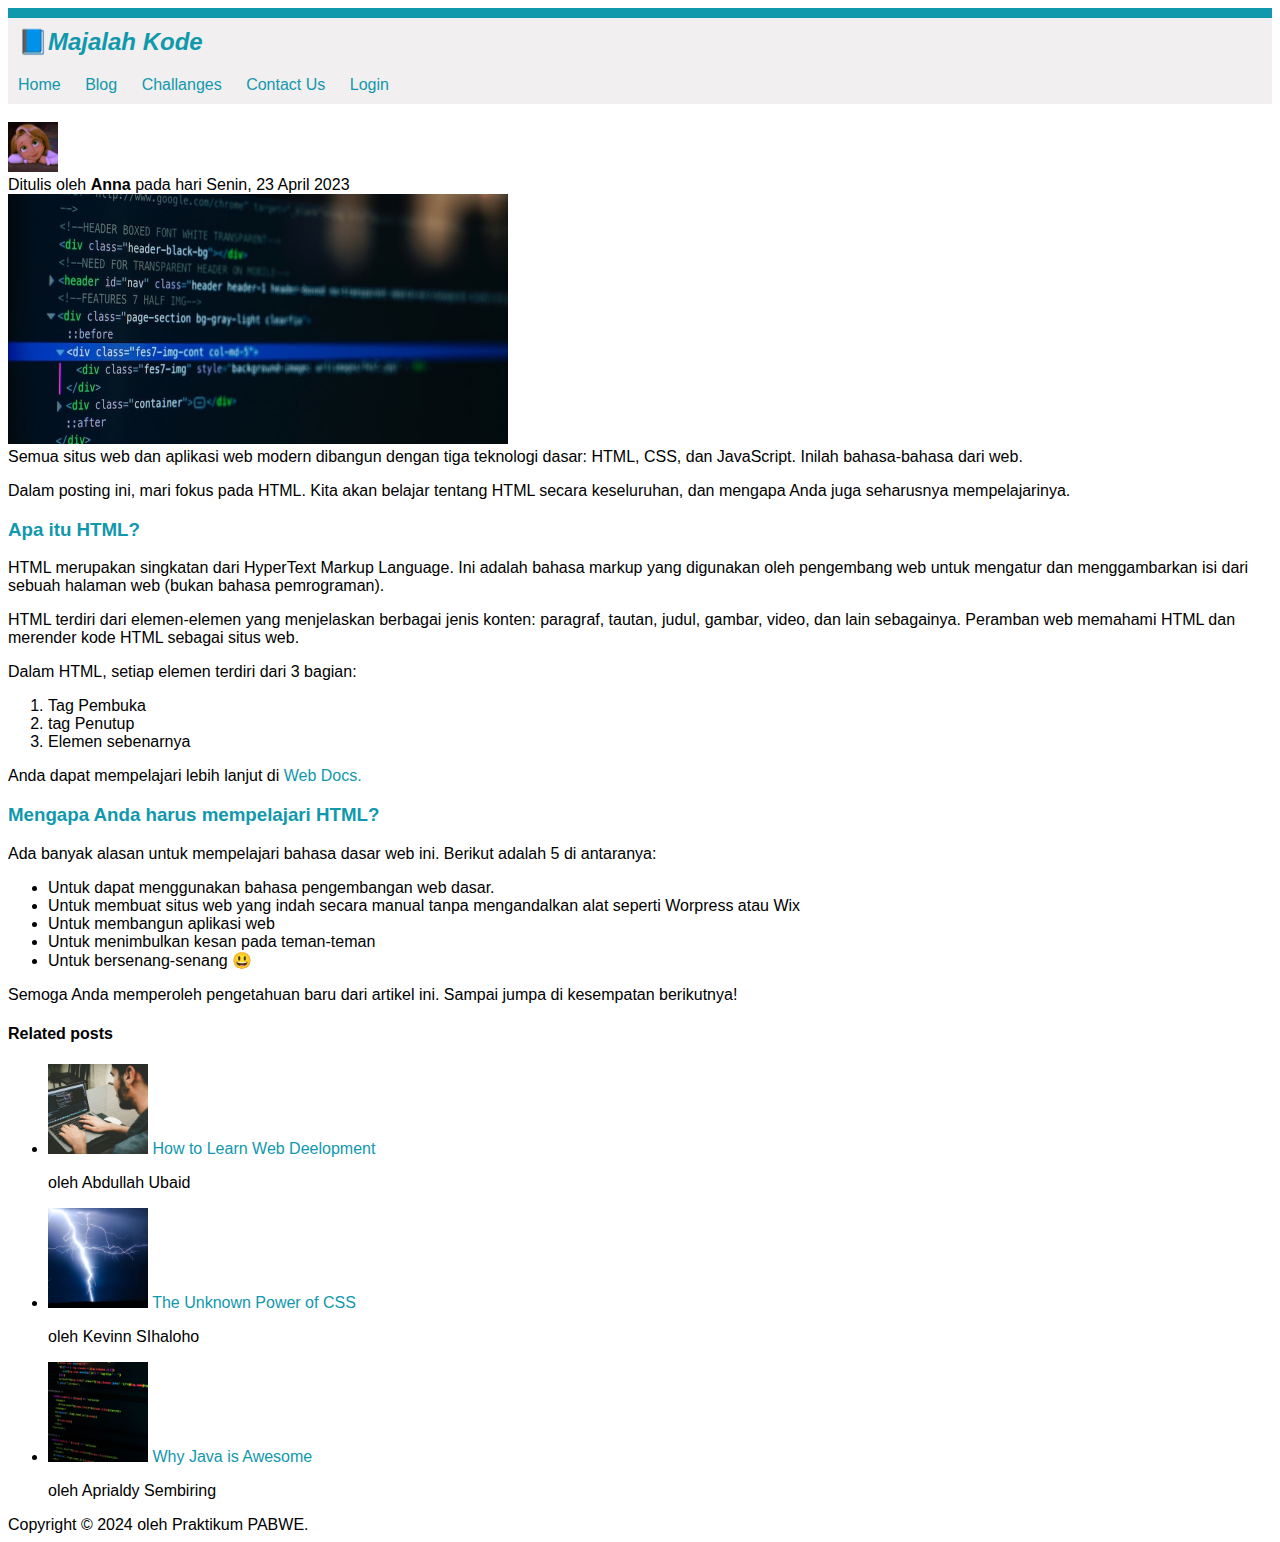
<file: index.html>
<!DOCTYPE html>
<html>
  <head>
    <meta charset="UTF-8" />
    <h2><span class="simbolbuku">&#128216;</span><i>Majalah Kode</i></h2>
    <nav class="navbar">
        <nav class="container">
        <div class="collapse navbar-collapse" id="navbarNavAltMarkup">
            <a class="nav-link" href="index.html">Home</a>
            <a class="nav-link" href="blog.html">Blog</a>
            <a class="nav-link" href="challanges.html">Challanges</a>
            <a class="nav-link" href="contactus.html">Contact Us</a>
            <a class="nav-link" href="login.html">Login</a>
    </div>
    </nav>
</nav>
    <link rel="stylesheet" href="custom.css">
  </head>
  <body>
<br>
   <img
   src="img/disney.jpg" width="50px" height="50px" />
   <br>
   Ditulis oleh <strong>Anna</strong> pada hari Senin, 23 April 2023
   <br>
   <img
   src="img/post-img.jpg" width="500px" height="250px" />
   <br>
   Semua situs web dan aplikasi web modern dibangun dengan 
   tiga teknologi dasar: HTML, CSS, dan JavaScript. Inilah bahasa-bahasa dari web.
   <p>
   Dalam posting ini, mari fokus pada HTML. Kita akan belajar tentang HTML secara keseluruhan, dan mengapa Anda juga seharusnya mempelajarinya.
  </p>
  <h3>Apa itu HTML?</h3>
  HTML merupakan singkatan dari HyperText Markup Language. Ini adalah bahasa markup yang digunakan
  oleh pengembang web untuk mengatur dan menggambarkan isi dari sebuah halaman web (bukan bahasa pemrograman).
  <p>
    HTML terdiri dari elemen-elemen yang menjelaskan berbagai jenis konten: paragraf, tautan, judul, gambar, video, dan lain sebagainya.
    Peramban web memahami HTML dan merender kode HTML sebagai situs web.
  </p>
  Dalam HTML, setiap elemen terdiri dari 3 bagian:
<p>
  <ol>
    <li>
      Tag Pembuka
    </li>
    <li>
      tag Penutup
    </li>
    <li>
      Elemen sebenarnya
    </li>
  </ol>
  Anda dapat mempelajari lebih lanjut di <a href="https://developer.mozilla.org/en-US/docs/Web/HTML" >Web Docs.</a>
</p>
<h3>Mengapa Anda harus mempelajari HTML?</h3>
Ada banyak alasan untuk mempelajari bahasa dasar web ini. Berikut adalah 5 di antaranya:
<ul>
  <li>
    Untuk dapat menggunakan bahasa pengembangan web dasar.
  </li>
  <li>
    Untuk membuat situs web yang indah secara manual tanpa mengandalkan alat seperti Worpress atau Wix
  </li>
  <li>
    Untuk membangun aplikasi web
  </li>
  <li>
    Untuk menimbulkan kesan pada teman-teman
  </li>
  <li>
    Untuk bersenang-senang 😃
  </li>
</ul>
Semoga Anda memperoleh pengetahuan baru dari artikel ini. Sampai jumpa di kesempatan berikutnya!

    <h4>Related posts</h4>
    <ul>
      <li>
        <img
    src="img/related-1.jpg" width="100px" height="90px"/>
    <a href="https://www.bing.com/search?pglt=41&q=how+to+learn+web+development&cvid=705dc4a8f8b440aea5c4f8fe5ff409f6&aqs=edge.0.69i59j69i57j0l7.2899j0j1&FORM=ANNTA1&PC=ACTS">How to Learn Web Deelopment</a>
    <p>oleh Abdullah Ubaid</p>
      </li>
      <li>
        <img
        src="img/related-2.jpg" width="100px" height="100px"/>
        <a href="https://medium.com/codex/the-true-power-of-css-columns-2e620ad66282">The Unknown Power of CSS</a>
        <p>oleh Kevinn SIhaloho</p>
      </li>
      <li>
        <img
        src="img/related-3.jpg" width="100px" height="100px"/>
        <a href="https://www.bing.com/search?q=Why+Java+is+Awesome&qs=n&form=QBRE&sp=-1&lq=0&pq=why+java+is+awesome&sc=0-19&sk=&cvid=65FB7B3E6F23402C8CABF407D3DB5A2A&ghsh=0&ghacc=0&ghpl=">Why Java is Awesome</a>
        <p>oleh Aprialdy Sembiring</p>
      </li>
    </ul>
    Copyright &copy; 2024 oleh Praktikum PABWE.
  </body>
</html>
</file>
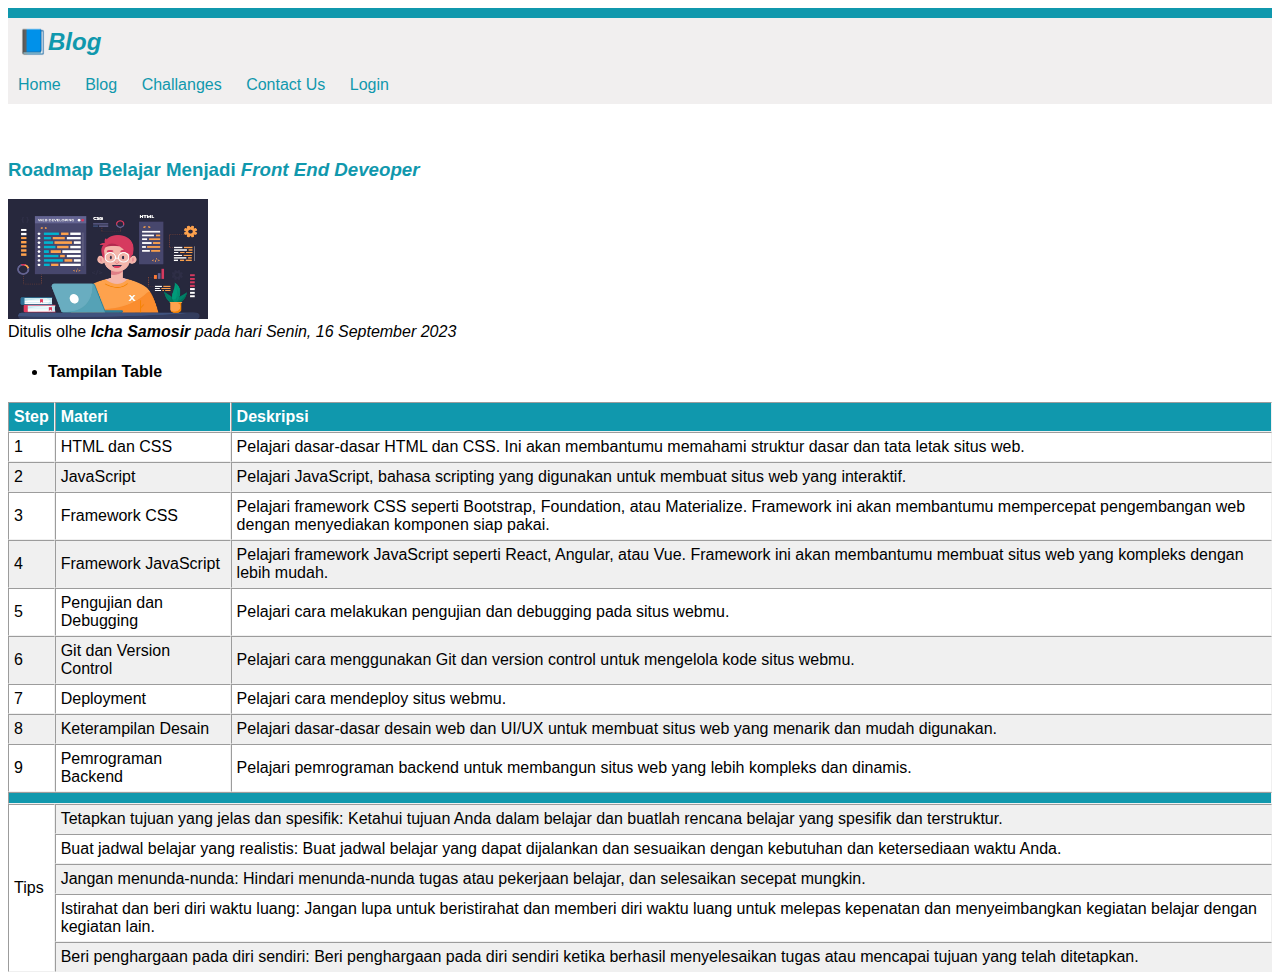
<file: blog.html>
<!DOCTYPE html>
<html>
  <head>
    <meta charset="UTF-8" />
    <h2><span class="simbolbuku">&#128216;</span><i>Blog</i></h2>
    <nav class="navbar">
        <nav class="container">
        <div class="collapse navbar-collapse" id="navbarNavAltMarkup">
            <a class="nav-link" href="index.html">Home</a>
            <a class="nav-link" href="blog.html">Blog</a>
            <a class="nav-link" href="challanges.html">Challanges</a>
            <a class="nav-link" href="contactus.html">Contact Us</a>
            <a class="nav-link" href="login.html">Login</a>
    </div>
    </nav>
</nav>
    <link rel="stylesheet" href="custom.css">
  </head>
  <body>
<br><br>
    <h3>Roadmap Belajar Menjadi <i>Front End Deveoper</i></h3>
    <img
    src="img/blog.jpg" width="200px" height="120px" />
    <br>
    Ditulis olhe <i><strong>Icha Samosir</strong> pada hari Senin, 16 September 2023</i>
    <ul>
        <li><h4>Tampilan Table</h4></li>
    </ul>
    <table border="1" cellspacing="0" cellpadding="5">
      <thead>
          <tr align="left">
              <th>Step</th>
              <th>Materi</th>
              <th>Deskripsi</th>
          </tr>
      </thead>
      <tbody>
          <tr>
              <td>1</td>
              <td>HTML dan CSS</td>
              <td>
                  Pelajari dasar-dasar HTML dan CSS. Ini akan membantumu memahami
                  struktur dasar dan tata letak situs web.
              </td>
          </tr>
          <tr class="even-row">
              <td>2</td>
              <td>JavaScript</td>
              <td>
                  Pelajari JavaScript, bahasa scripting yang digunakan untuk membuat
                  situs web yang interaktif.
              </td>
          </tr>
          <tr>
              <td>3</td>
              <td>Framework CSS</td>
              <td>
                  Pelajari framework CSS seperti Bootstrap, Foundation, atau
                  Materialize. Framework ini akan membantumu mempercepat
                  pengembangan web dengan menyediakan komponen siap pakai.
              </td>
          </tr>
          <tr class="even-row">
              <td>4</td>
              <td>Framework JavaScript</td>
              <td>
                  Pelajari framework JavaScript seperti React, Angular, atau Vue.
                  Framework ini akan membantumu membuat situs web yang kompleks
                  dengan lebih mudah.
              </td>
          </tr>
          <tr>
              <td>5</td>
              <td>Pengujian dan Debugging</td>
              <td>
                  Pelajari cara melakukan pengujian dan debugging pada situs webmu.
              </td>
          </tr>
          <tr class="even-row">
              <td>6</td>
              <td>Git dan Version Control</td>
              <td>
                  Pelajari cara menggunakan Git dan version control untuk mengelola
                  kode situs webmu.
              </td>
          </tr>
          <tr>
              <td>7</td>
              <td>Deployment</td>
              <td>Pelajari cara mendeploy situs webmu.</td>
          </tr>
          <tr class="even-row">
              <td>8</td>
              <td>Keterampilan Desain</td>
              <td>
                  Pelajari dasar-dasar desain web dan UI/UX untuk membuat situs web
                  yang menarik dan mudah digunakan.
              </td>
          </tr>
          <tr>
              <td>9</td>
              <td>Pemrograman Backend</td>
              <td>
                  Pelajari pemrograman backend untuk membangun situs web yang lebih
                  kompleks dan dinamis.
              </td>
          </tr>
          <tr class="empty-row">
            <td colspan="3"></td>
        </tr>
        
          <tr id="center">
              <td rowspan="6">Tips</td>
          </tr>
          <tr class="even-row">
              <td colspan="2">
                  Tetapkan tujuan yang jelas dan spesifik: Ketahui tujuan Anda dalam
                  belajar dan buatlah rencana belajar yang spesifik dan terstruktur.
              </td>
          </tr>
          <tr>
              <td colspan="2">
                  Buat jadwal belajar yang realistis: Buat jadwal belajar yang dapat 
                  dijalankan dan sesuaikan dengan kebutuhan dan ketersediaan waktu
                  Anda.
              </td>
          </tr>
          <tr class="even-row">
              <td colspan="2">
                  Jangan menunda-nunda: Hindari menunda-nunda tugas atau pekerjaan
                  belajar, dan selesaikan secepat mungkin.
              </td>
          </tr>
          <tr>
              <td colspan="2">
                  Istirahat dan beri diri waktu luang: Jangan lupa untuk
                  beristirahat dan memberi diri waktu luang untuk melepas kepenatan
                  dan menyeimbangkan kegiatan belajar dengan kegiatan lain.
              </td>
          </tr>
          <tr class="even-row">
              <td colspan="2">
                  Beri penghargaan pada diri sendiri: Beri penghargaan pada diri
                  sendiri ketika berhasil menyelesaikan tugas atau mencapai tujuan
                  yang telah ditetapkan.
              </td>
          </tr>
      </tbody>
  </table>
  </body>

</html>
</file>
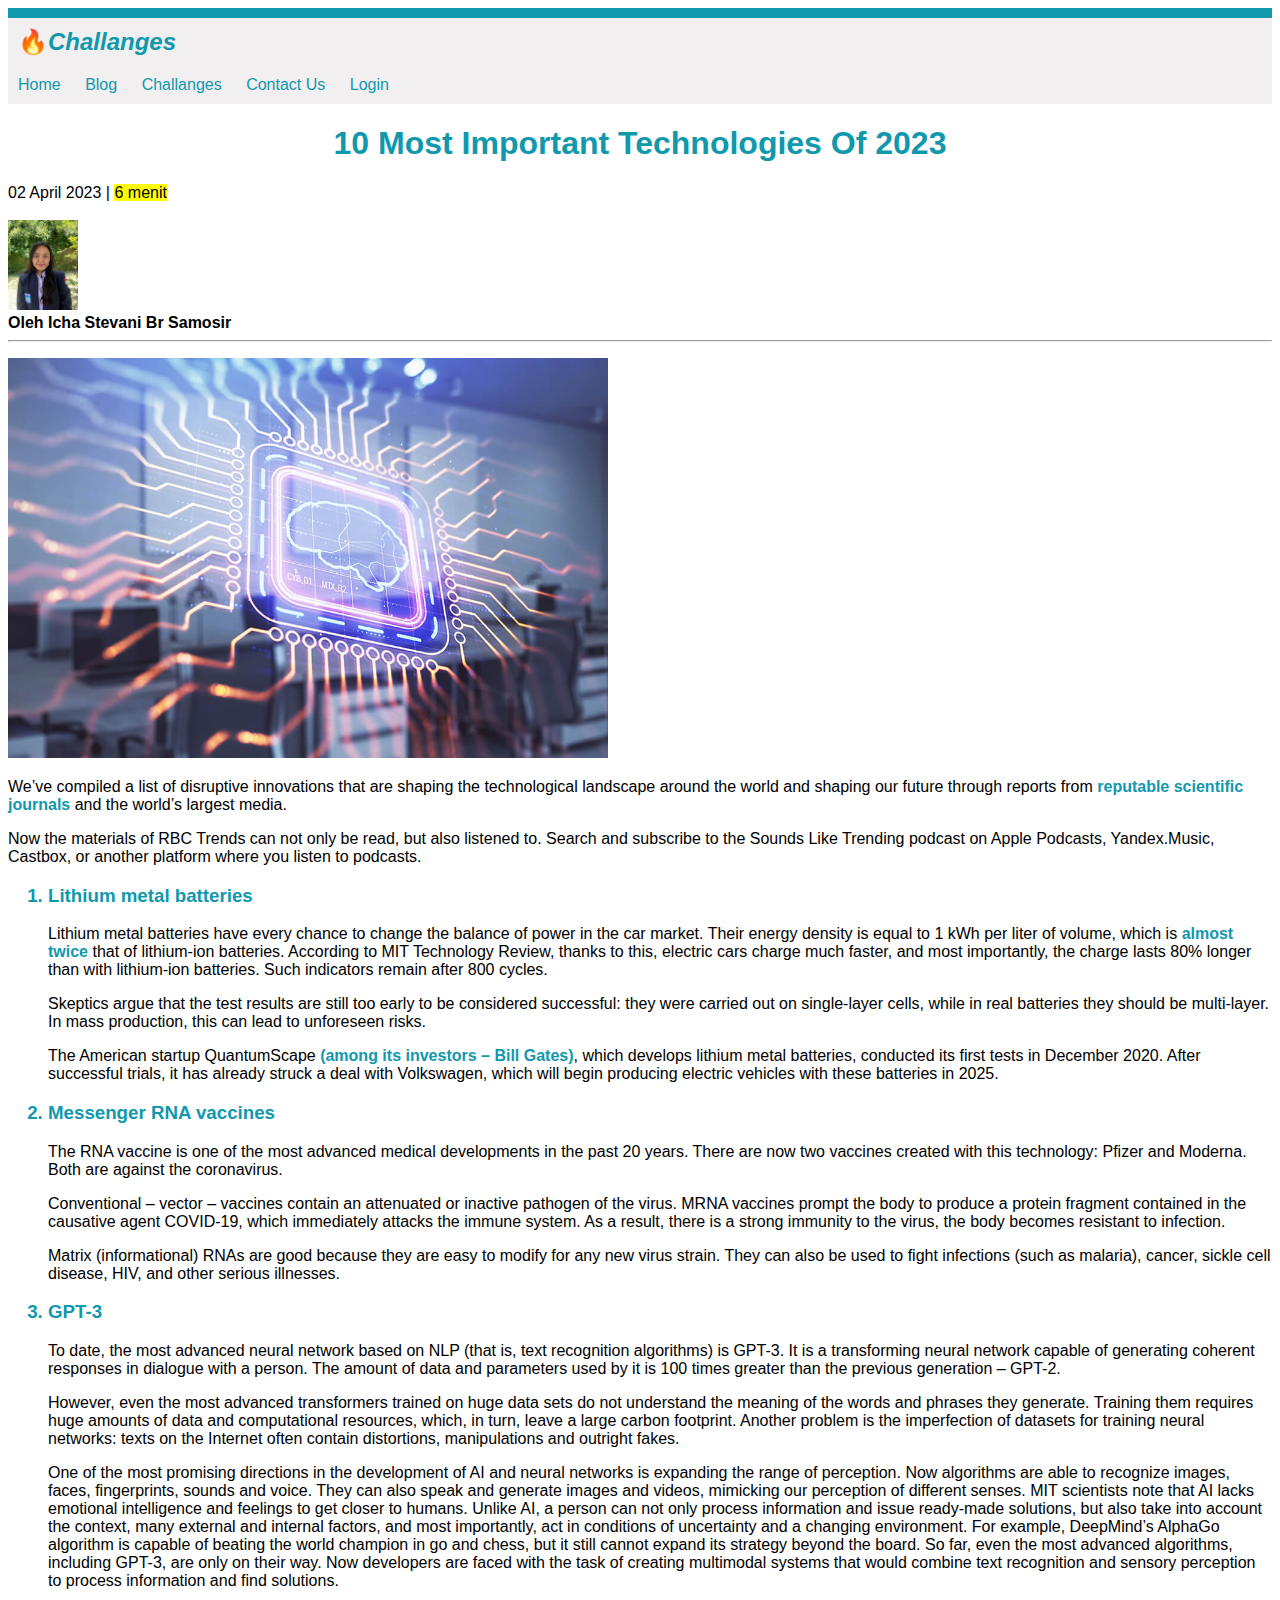
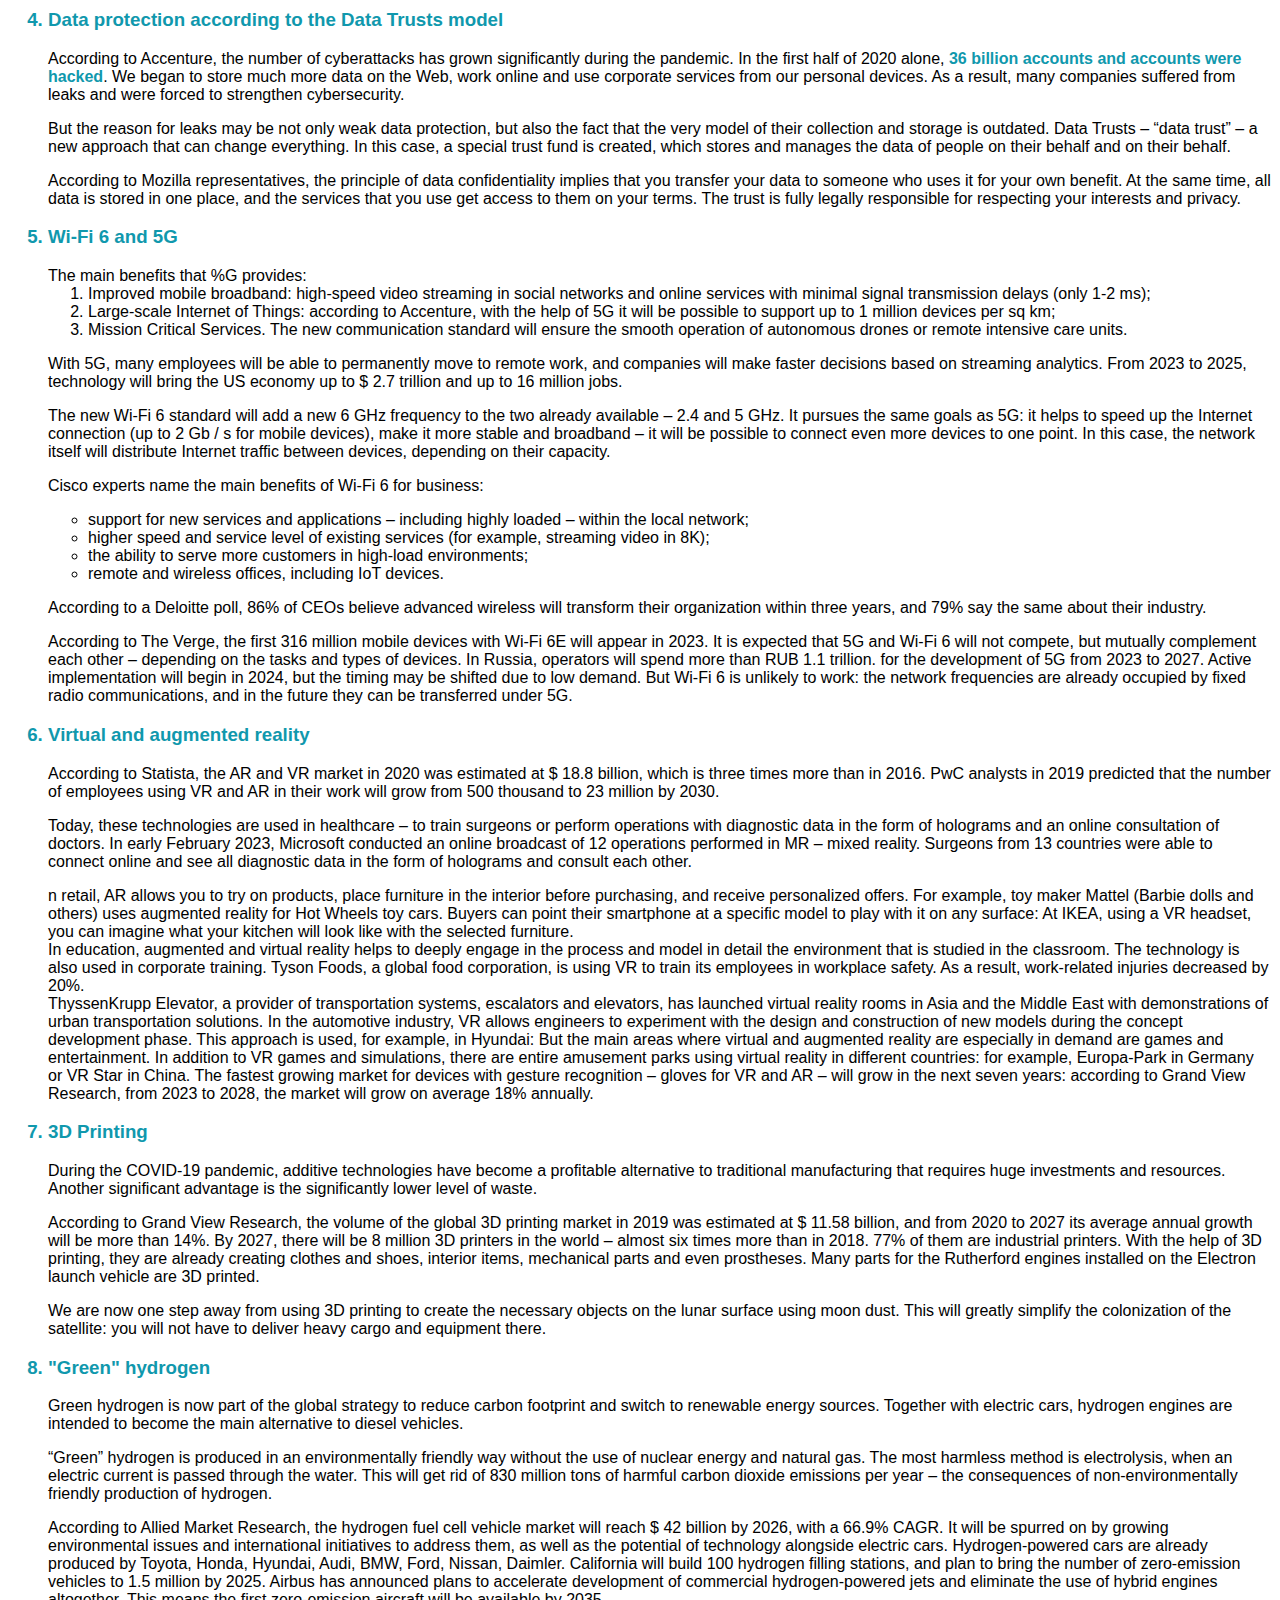
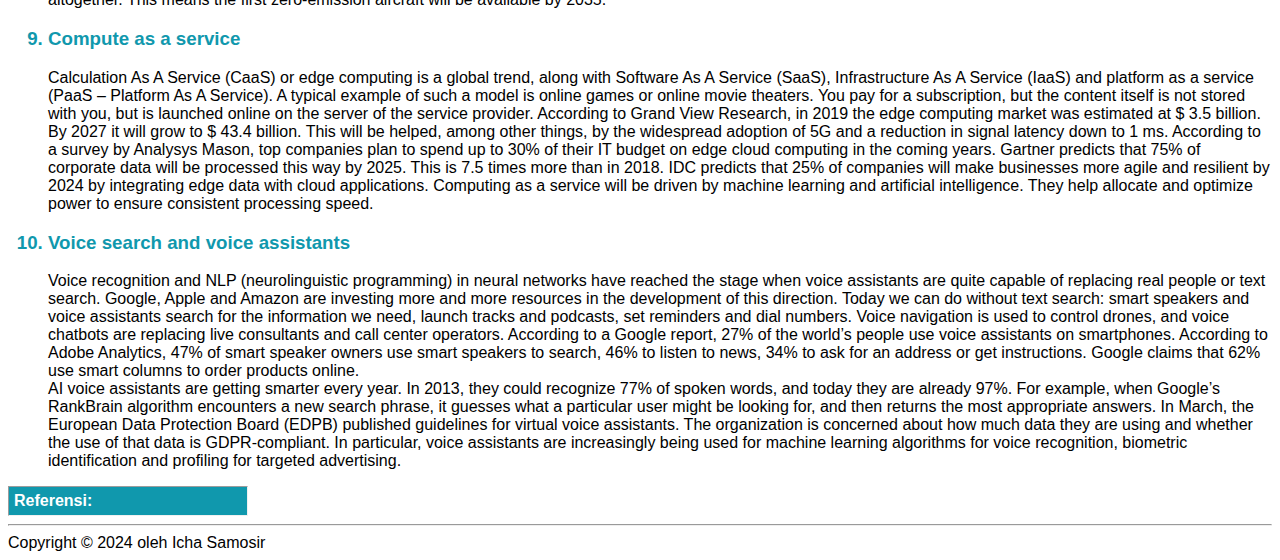
<file: challanges.html>
<!DOCTYPE html>
<html>
  <head>
    <meta charset="UTF-8" />
    <h2><span class="simbolapi">&#128293;<i>Challanges</i></h2>
     <nav class="navbar">
      <nav class="container">
      <div class="collapse navbar-collapse" id="navbarNavAltMarkup">
        <a class="nav-link" href="index.html">Home</a>
        <a class="nav-link" href="blog.html">Blog</a>
        <a class="nav-link" href="challanges.html">Challanges</a>
        <a class="nav-link" href="contactus.html">Contact Us</a>
        <a class="nav-link" href="login.html">Login</a>
  </div>
  </nav>
</nav>
    <link rel="stylesheet" href="custom.css">
  </head>
  <body>
    <h1>10 Most Important Technologies Of 2023</h1>
  02 April 2023 | <mark>6 menit</mark>
  <br><br>
  <img
  src="img/Icha Samosir.jpeg" width="70px" height="90px" />
  <br>
  <strong>Oleh Icha Stevani Br Samosir</strong>
  <hr>
  <p>
    <img
    src="img/GPT-3.jpg" width="600px" height="400px" />
  </p>
  <p>
    We’ve compiled a list of disruptive innovations that are shaping the technological landscape around the world
    and shaping our future through reports from <b>reputable scientific journals</b> and the world’s largest media.
  </p>
  <p>
    Now the materials of RBC Trends can not only be read, but also listened to. Search and subscribe to the Sounds
    Like Trending podcast on Apple Podcasts, Yandex.Music, Castbox, or another platform where you listen to podcasts.
  </p>
  <ol>
    <h3>
    <li>
      Lithium metal batteries
    </li>
  </h3>
  <p>
  Lithium metal batteries have every chance to change the balance of power in the car market. Their energy density is
  equal to 1 kWh per liter of volume, which is <b>almost twice</b> that of lithium-ion batteries. According to MIT Technology
  Review, thanks to this, electric cars charge much faster, and most importantly, the charge lasts 80% longer than with
  lithium-ion batteries. Such indicators remain after 800 cycles.
</p>
  <p>
    Skeptics argue that the test results are still too early to be considered successful: they were carried out on single-layer cells, while in real batteries they should be multi-layer. In mass production, this can lead to unforeseen risks.
  </p>
    The American startup QuantumScape <b>(among its investors – Bill Gates)</b>, which develops lithium metal batteries, conducted its first tests in December 2020. After successful trials, it has already struck a deal with Volkswagen, 
    which will begin producing electric vehicles with these batteries in 2025.
  <h3>
    <li>
      Messenger RNA vaccines
    </li>
  </h3>
  The RNA vaccine is one of the most advanced medical developments in the past 20 years. There are now two vaccines created with this technology: Pfizer and Moderna. Both are against the coronavirus.
  <p>
    Conventional – vector – vaccines contain an attenuated or inactive pathogen of the virus. MRNA vaccines prompt the body to produce a protein fragment contained in the causative agent COVID-19, which immediately attacks the immune system. As a result, there is a strong immunity to the virus, the body becomes resistant to infection.
  </p>
  Matrix (informational) RNAs are good because they are easy to modify for any new virus strain. They can also be used to fight infections (such as malaria), cancer, sickle cell disease, HIV, and other serious illnesses.
<h3>
  <li>
    GPT-3
  </li>
</h3>
To date, the most advanced neural network based on NLP (that is, text recognition algorithms) is GPT-3. It is a transforming neural network capable of generating coherent responses in dialogue with a person. The amount of data and parameters used by it is 100 times greater than the previous generation – GPT-2.
<p>
  However, even the most advanced transformers trained on huge data sets do not understand the meaning of the words and phrases they generate. Training them requires huge amounts of data and computational resources, which, in turn, leave a large carbon footprint. Another problem is the imperfection of datasets for training neural networks: texts on the Internet often contain distortions, manipulations and outright fakes.
</p>
One of the most promising directions in the development of AI and neural networks is expanding the range of perception. Now algorithms are able to recognize images, faces, fingerprints, sounds and voice. They can also speak and generate images and videos, mimicking our perception of different senses. MIT scientists note that AI lacks emotional intelligence and feelings to get closer to humans. Unlike AI, a person can not only process information and issue ready-made solutions, but also take into account the context, many external and internal factors, and most importantly, act in conditions of uncertainty and a changing environment. For example, DeepMind’s AlphaGo algorithm is capable of beating the world champion in go and chess, but it still cannot expand its strategy beyond the board.
So far, even the most advanced algorithms, including GPT-3, are only on their way. Now developers are faced with the task of creating multimodal systems that would combine text recognition and sensory perception to process information and find solutions.
<h3>
  <li>Data protection according to the Data Trusts model</li>
</h3>
According to Accenture, the number of cyberattacks has grown significantly during the pandemic. In the first half of 2020 alone, <b>36 billion accounts and accounts were hacked</b>. We began to store much more data on the Web, work online and use corporate services from our personal devices. As a result, many companies suffered from leaks and were forced to strengthen cybersecurity.
<p>
  But the reason for leaks may be not only weak data protection, but also the fact that the very model of their collection and storage is outdated. Data Trusts – “data trust” – a new approach that can change everything. In this case, a special trust fund is created, which stores and manages the data of people on their behalf and on their behalf.
</p>
According to Mozilla representatives, the principle of data confidentiality implies that you transfer your data to someone who uses it for your own benefit. At the same time, all data is stored in one place, and the services that you use get access to them on your terms. The trust is fully legally responsible for respecting your interests and privacy.

<h3>
  <li>
    Wi-Fi 6 and 5G
  </li>
</h3>
</p>
  The main benefits that %G provides:
<ol>
  <li>
    Improved mobile broadband: high-speed video streaming in social networks and online services with minimal signal transmission delays (only 1-2 ms);
  </li>
  <li>
    Large-scale Internet of Things: according to Accenture, with the help of 5G it will be possible to support up to 1 million devices per sq km;
  </li>
  <li>
    Mission Critical Services. The new communication standard will ensure the smooth operation of autonomous drones or remote intensive care units.
  </li>
</ol>
<p>
  With 5G, many employees will be able to permanently move to remote work, and companies will make faster decisions based on streaming analytics. From 2023 to 2025, technology will bring the US economy up to $ 2.7 trillion and up to 16 million jobs.
</p>
The new Wi-Fi 6 standard will add a new 6 GHz frequency to the two already available – 2.4 and 5 GHz. It pursues the same goals as 5G: it helps to speed up the Internet connection (up to 2 Gb / s for mobile devices), make it more stable and broadband – it will be possible to connect even more devices to one point. In this case, the network itself will distribute Internet traffic between devices, depending on their capacity.
<p>
Cisco experts name the main benefits of Wi-Fi 6 for business:
</p>
<ul>
  <li>
    support for new services and applications – including highly loaded – within the local network;
  </li>
  <li>
    higher speed and service level of existing services (for example, streaming video in 8K);
  </li>
  <li>
    the ability to serve more customers in high-load environments;
  </li>
  <li>
    remote and wireless offices, including IoT devices.
  </li>
</ul>
<p>
According to a Deloitte poll, 86% of CEOs believe advanced wireless will transform their organization within three years, and 79% say the same about their industry.
</p>
According to The Verge, the first 316 million mobile devices with Wi-Fi 6E will appear in 2023. It is expected that 5G and Wi-Fi 6 will not compete, but mutually complement each other – depending on the tasks and types of devices.
In Russia, operators will spend more than RUB 1.1 trillion. for the development of 5G from 2023 to 2027. Active implementation will begin in 2024, but the timing may be shifted due to low demand. But Wi-Fi 6 is unlikely to work: the network frequencies are already occupied by fixed radio communications, and in the future they can be transferred under 5G.
<h3>
  <li>
    Virtual and augmented reality
  </li>
</h3>
According to Statista, the AR and VR market in 2020 was estimated at $ 18.8 billion, which is three times more than in 2016. PwC analysts in 2019 predicted that the number of employees using VR and AR in their work will grow from 500 thousand to 23 million by 2030.
<p>
  Today, these technologies are used in healthcare – to train surgeons or perform operations with diagnostic data in the form of holograms and an online consultation of doctors. In early February 2023, Microsoft conducted an online broadcast of 12 operations performed in MR – mixed reality. Surgeons from 13 countries were able to connect online and see all diagnostic data in the form of holograms and consult each other.
</p>
n retail, AR allows you to try on products, place furniture in the interior before purchasing, and receive personalized offers. For example, toy maker Mattel (Barbie dolls and others) uses augmented reality for Hot Wheels toy cars. Buyers can point their smartphone at a specific model to play with it on any surface:

At IKEA, using a VR headset, you can imagine what your kitchen will look like with the selected furniture.
<br>
  In education, augmented and virtual reality helps to deeply engage in the process and model in detail the environment that is studied in the classroom. The technology is also used in corporate training. Tyson Foods, a global food corporation, is using VR to train its employees in workplace safety. As a result, work-related injuries decreased by 20%.
<br>
ThyssenKrupp Elevator, a provider of transportation systems, escalators and elevators, has launched virtual reality rooms in Asia and the Middle East with demonstrations of urban transportation solutions.
In the automotive industry, VR allows engineers to experiment with the design and construction of new models during the concept development phase. This approach is used, for example, in Hyundai:
But the main areas where virtual and augmented reality are especially in demand are games and entertainment. In addition to VR games and simulations, there are entire amusement parks using virtual reality in different countries: for example, Europa-Park in Germany or VR Star in China.
The fastest growing market for devices with gesture recognition – gloves for VR and AR – will grow in the next seven years: according to Grand View Research, from 2023 to 2028, the market will grow on average 18% annually.
<h3>
  <li>
    3D Printing
  </li>
</h3>
During the COVID-19 pandemic, additive technologies have become a profitable alternative to traditional manufacturing that requires huge investments and resources. Another significant advantage is the significantly lower level of waste.
<p>
  According to Grand View Research, the volume of the global 3D printing market in 2019 was estimated at $ 11.58 billion, and from 2020 to 2027 its average annual growth will be more than 14%. By 2027, there will be 8 million 3D printers in the world – almost six times more than in 2018. 77% of them are industrial printers. With the help of 3D printing, they are already creating clothes and shoes, interior items, mechanical parts and even prostheses. Many parts for the Rutherford engines installed on the Electron launch vehicle are 3D printed.
</p>
We are now one step away from using 3D printing to create the necessary objects on the lunar surface using moon dust. This will greatly simplify the colonization of the satellite: you will not have to deliver heavy cargo and equipment there.
<h3>
  <li>"Green" hydrogen</li>
</h3>
<p>Green hydrogen is now part of the global strategy to reduce carbon footprint and switch to renewable energy sources. Together with electric cars, hydrogen engines are intended to become the main alternative to diesel vehicles.</p>
“Green” hydrogen is produced in an environmentally friendly way without the use of nuclear energy and natural gas. The most harmless method is electrolysis, when an electric current is passed through the water. This will get rid of 830 million tons of harmful carbon dioxide emissions per year – the consequences of non-environmentally friendly production of hydrogen.
<p>According to Allied Market Research, the hydrogen fuel cell vehicle market will reach $ 42 billion by 2026, with a 66.9% CAGR. It will be spurred on by growing environmental issues and international initiatives to address them, as well as the potential of technology alongside electric cars.
  Hydrogen-powered cars are already produced by Toyota, Honda, Hyundai, Audi, BMW, Ford, Nissan, Daimler. California will build 100 hydrogen filling stations, and plan to bring the number of zero-emission vehicles to 1.5 million by 2025.
  Airbus has announced plans to accelerate development of commercial hydrogen-powered jets and eliminate the use of hybrid engines altogether. This means the first zero-emission aircraft will be available by 2035.</p>
<h3>
  <li>
    Compute as a service
  </li>
</h3>
Calculation As A Service (CaaS) or edge computing is a global trend, along with Software As A Service (SaaS), Infrastructure As A Service (IaaS) and platform as a service (PaaS – Platform As A Service). A typical example of such a model is online games or online movie theaters. You pay for a subscription, but the content itself is not stored with you, but is launched online on the server of the service provider.
According to Grand View Research, in 2019 the edge computing market was estimated at $ 3.5 billion. By 2027 it will grow to $ 43.4 billion. This will be helped, among other things, by the widespread adoption of 5G and a reduction in signal latency down to 1 ms. According to a survey by Analysys Mason, top companies plan to spend up to 30% of their IT budget on edge cloud computing in the coming years. Gartner predicts that 75% of corporate data will be processed this way by 2025. This is 7.5 times more than in 2018.
IDC predicts that 25% of companies will make businesses more agile and resilient by 2024 by integrating edge data with cloud applications. Computing as a service will be driven by machine learning and artificial intelligence. They help allocate and optimize power to ensure consistent processing speed.
<h3>
  <li>
    Voice search and voice assistants
  </li>
</h3>
Voice recognition and NLP (neurolinguistic programming) in neural networks have reached the stage when voice assistants are quite capable of replacing real people or text search. Google, Apple and Amazon are investing more and more resources in the development of this direction.
Today we can do without text search: smart speakers and voice assistants search for the information we need, launch tracks and podcasts, set reminders and dial numbers. Voice navigation is used to control drones, and voice chatbots are replacing live consultants and call center operators.
According to a Google report, 27% of the world’s people use voice assistants on smartphones. According to Adobe Analytics, 47% of smart speaker owners use smart speakers to search, 46% to listen to news, 34% to ask for an address or get instructions. Google claims that 62% use smart columns to order products online.
<br>
  AI voice assistants are getting smarter every year. In 2013, they could recognize 77% of spoken words, and today they are already 97%. For example, when Google’s RankBrain algorithm encounters a new search phrase, it guesses what a particular user might be looking for, and then returns the most appropriate answers.
  In March, the European Data Protection Board (EDPB) published guidelines for virtual 
  voice assistants. The organization is concerned about how much data they are using and whether the use of that data 
  is GDPR-compliant. In particular, voice assistants are increasingly being used for machine learning algorithms for voice recognition, 
  biometric identification and profiling for targeted advertising.
</ol>
<table border="1" cellspacing="0" cellpadding="5">
  <thead>
    <tr align="'left">
      <th> Referensi: <a href="https://etechnologytrends.com/10-most-important-technologies-of-2023/">Airport Technology</a></th>
    </tr>
  </thead>
</table>
<hr>
 Copyright &copy; 2024 oleh Icha Samosir
  </body>
</html>
</file>
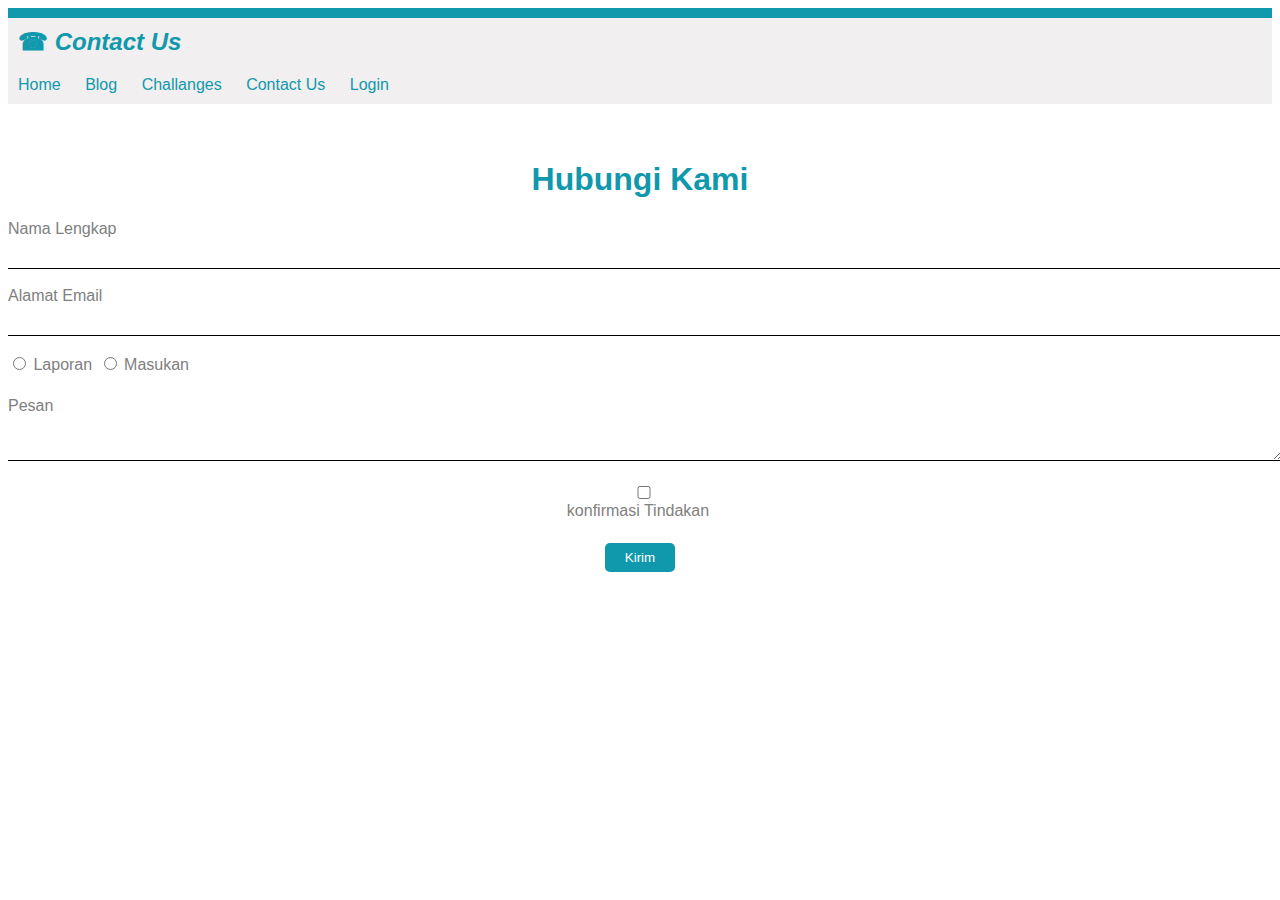
<file: contactus.html>
<!DOCTYPE html>
<html>
<head>
    <meta charset="UTF-8" />
    <h2><span class="simboltelepon">&#9742;</span><i> Contact Us</i></h2>
    <nav class="navbar">
        <nav class="container">
        <div class="collapse navbar-collapse" id="navbarNavAltMarkup">
            <a class="nav-link" href="index.html">Home</a>
            <a class="nav-link" href="blog.html">Blog</a>
            <a class="nav-link" href="challanges.html">Challanges</a>
            <a class="nav-link" href="contactus.html">Contact Us</a>
            <a class="nav-link" href="login.html">Login</a>
    </div>
    </nav>
    <link rel="stylesheet" href="custom.css">
</head>
<body>
  <link rel="stylesheet" href="custom.css">
</nav>
    <br><br>
    <h1>Hubungi Kami</h1>
    <form id="ContactUs-form">
            <label for="Nama">Nama Lengkap</label>
            <input type="text" id="Nama" name="Nama" required>
            <br><br>
            <label for="Email">Alamat Email</label>
            <input type="text" id="Email" name="Email" required>
            <br><br>
            <div class="radio-group">
                <label for="radio1">
                    <input type="radio" id="radio1" name="kategori" value="Laporan"> Laporan
                </label>
                <label for="radio2">
                    <input type="radio" id="radio2" name="kategori" value="Masukan"> Masukan
                </label>
            </div>
            <br>
            <label for="pesan">Pesan</label>
            <textarea id="pesan" name="Pesan" required></textarea>
            <br><br>
            <div class="checkbox-container">
                <input type="checkbox" id="konfirmasi" name="konfirmasi" value="setuju">
                <label for="konfirmasi">konfirmasi Tindakan</label>
              </div>
              
           <br>
            <button type="submit">Kirim</button>
    </form>
</body>
</html>
</file>
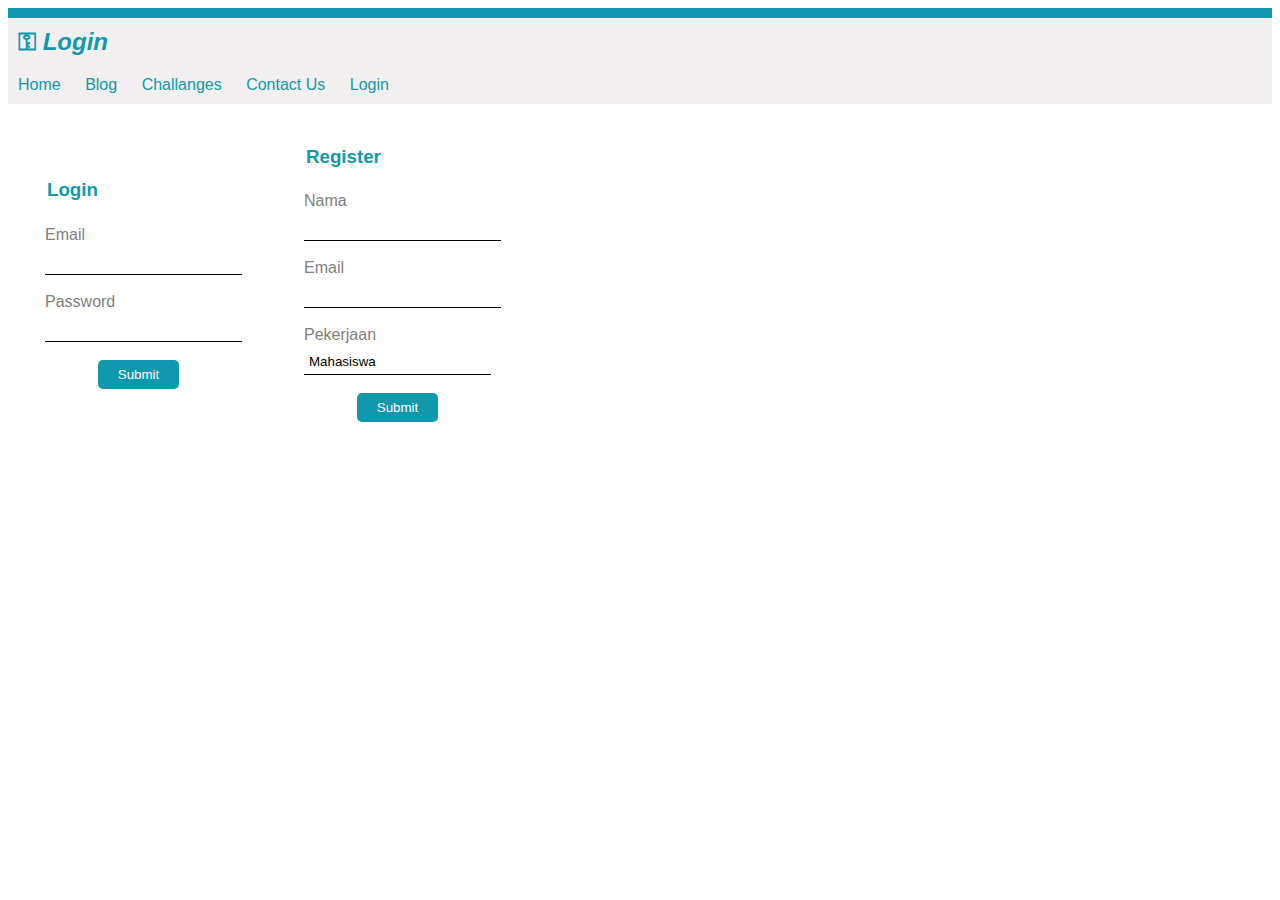
<file: login.html>
<!DOCTYPE html>
<html>
  <head>
    <meta charset="UTF-8" />
    <h2><span class="simbolgembok">&#9919;</span><i> Login</i></h2>
    <nav class="navbar">
        <nav class="container">
        <div class="collapse navbar-collapse" id="navbarNavAltMarkup">
            <a class="nav-link" href="index.html">Home</a>
            <a class="nav-link" href="blog.html">Blog</a>
            <a class="nav-link" href="challanges.html">Challanges</a>
            <a class="nav-link" href="contactus.html">Contact Us</a>
            <a class="nav-link" href="login.html">Login</a>
    </div>
    </nav>
</nav>
    <link rel="stylesheet" href="custom.css">
  </head>
  <body>
<table>
    <tr>
      <td>
        <div class="login-container">
          <fieldset>
            <legend><h3>Login</h3></legend> 
          <form action="" method="POST">
            <label for="Email">Email</label>
            <br>
            <input type="text" id="Email" name="Email" required>
            <br><br>
            <label for="password">Password</label>
            <br>
            <input type="password" id="password" name="password" required>
            <br><br>
            <button type="submit">Submit</button>
          </form>
          </fieldset>
        </div>
    </td>
    
  <td>
    <div class="register-container">
      <fieldset>
      <legend><h3>Register</h3></legend>
      <form action="" method="POST">
        <label for="Nama Lengkap">Nama</label>
        <br>
        <input type="text" id="Nama" name="Nama" required>
        <br><br>
        <label for="Email">Email</label>
        <br>
        <input type="text" id="Email" name="Email" required>
        <br><br>
        <label for="pekerjaan">Pekerjaan</label>
        <br>
        <select id="pekerjaan" name="pekerjaan" required>
          <option value="">Mahasiswa</option>
          <option value="">Asisten Dosen</option>
          <option value="">Dosen</option>
        </select>

        <br><br>
        <button type="submit">Submit</button>
        </select>
      </form>
    </fieldset>
    </td>
  </tr>
</table>
  </body>
</html>
</file>
<file: custom.css>
body {
  font-family: sans-serif;
  border-top: 10px solid #1098ad;
}
head {
  background-color: #ccc;
}
h2 {
  color: #1098ad;
  padding: 10px;
  margin: 0;
  background-color: #F1EFEF;
}
.navbar {
  background-color: #F1EFEF;
  padding: 10px;
}

.nav-link {
  margin-right: 20px;
}

h1,
h3,
a{
  color: #1098ad;
  text-decoration: none;
}
a:hover {
  color: #0d525d;
}
h1{
  text-align: center;
}

th{
  background-color: #1098ad;
  color: white;
}

table{
  border: #f0f0f0;
}
.empty-row {
  background-color: #1098ad;
  color: white; 
}

.even-row {
  background-color: #f0f0f0;
  color: black;
}

label {
  display: block;
  margin-bottom: 5px;
  border: none;
  color: grey;
}

.radio-group label {
  display: inline-block;
  margin-right: 2px;
}

input[type="text"],
textarea {
  width: 100%;
  padding: 5px;
  border: none;
  border-bottom: 1px solid #000;
  outline: none;
}

input[type="checkbox"]
{
  display: flex;
  align-items: center;
}

input[type="password"]
{
  width: 100%;
  padding: 5px;
  border: none;
  border-bottom: 1px solid #000;
  outline: none;
}


label {
  display: inline-block;
  margin-right: 4px; 
}

.checkbox-container{
  display: block;
  text-align: center;
}
input[type="checkbox"]
{ width: 100%;
}

select {
  width: 100%;
  padding: 5px;
  border: none;
  border-bottom: 1px solid #000;
  outline: none;
  appearance: none; 
  background: transparent; 
  cursor: pointer; 
}

fieldset{
  border: none;
  justify-content: baseline;
}
.login-container,
.register-container {
    flex: 1;
    padding: 20px;
}

.login-register-title {
  margin: 0; 
  text-align: center; 
}

.fieldset-h3{
  margin: 0;
  text-align: center;
}

b{
  color: #1098ad;
}

button[type="submit"] {
  display: block;
  margin: 0 auto;
  padding: 7px 20px;
  border: none;
  background-color: #1098ad;
  color: white;
  border-radius: 5px;
}

button:hover{
background-color: #157786;
}
</file>
